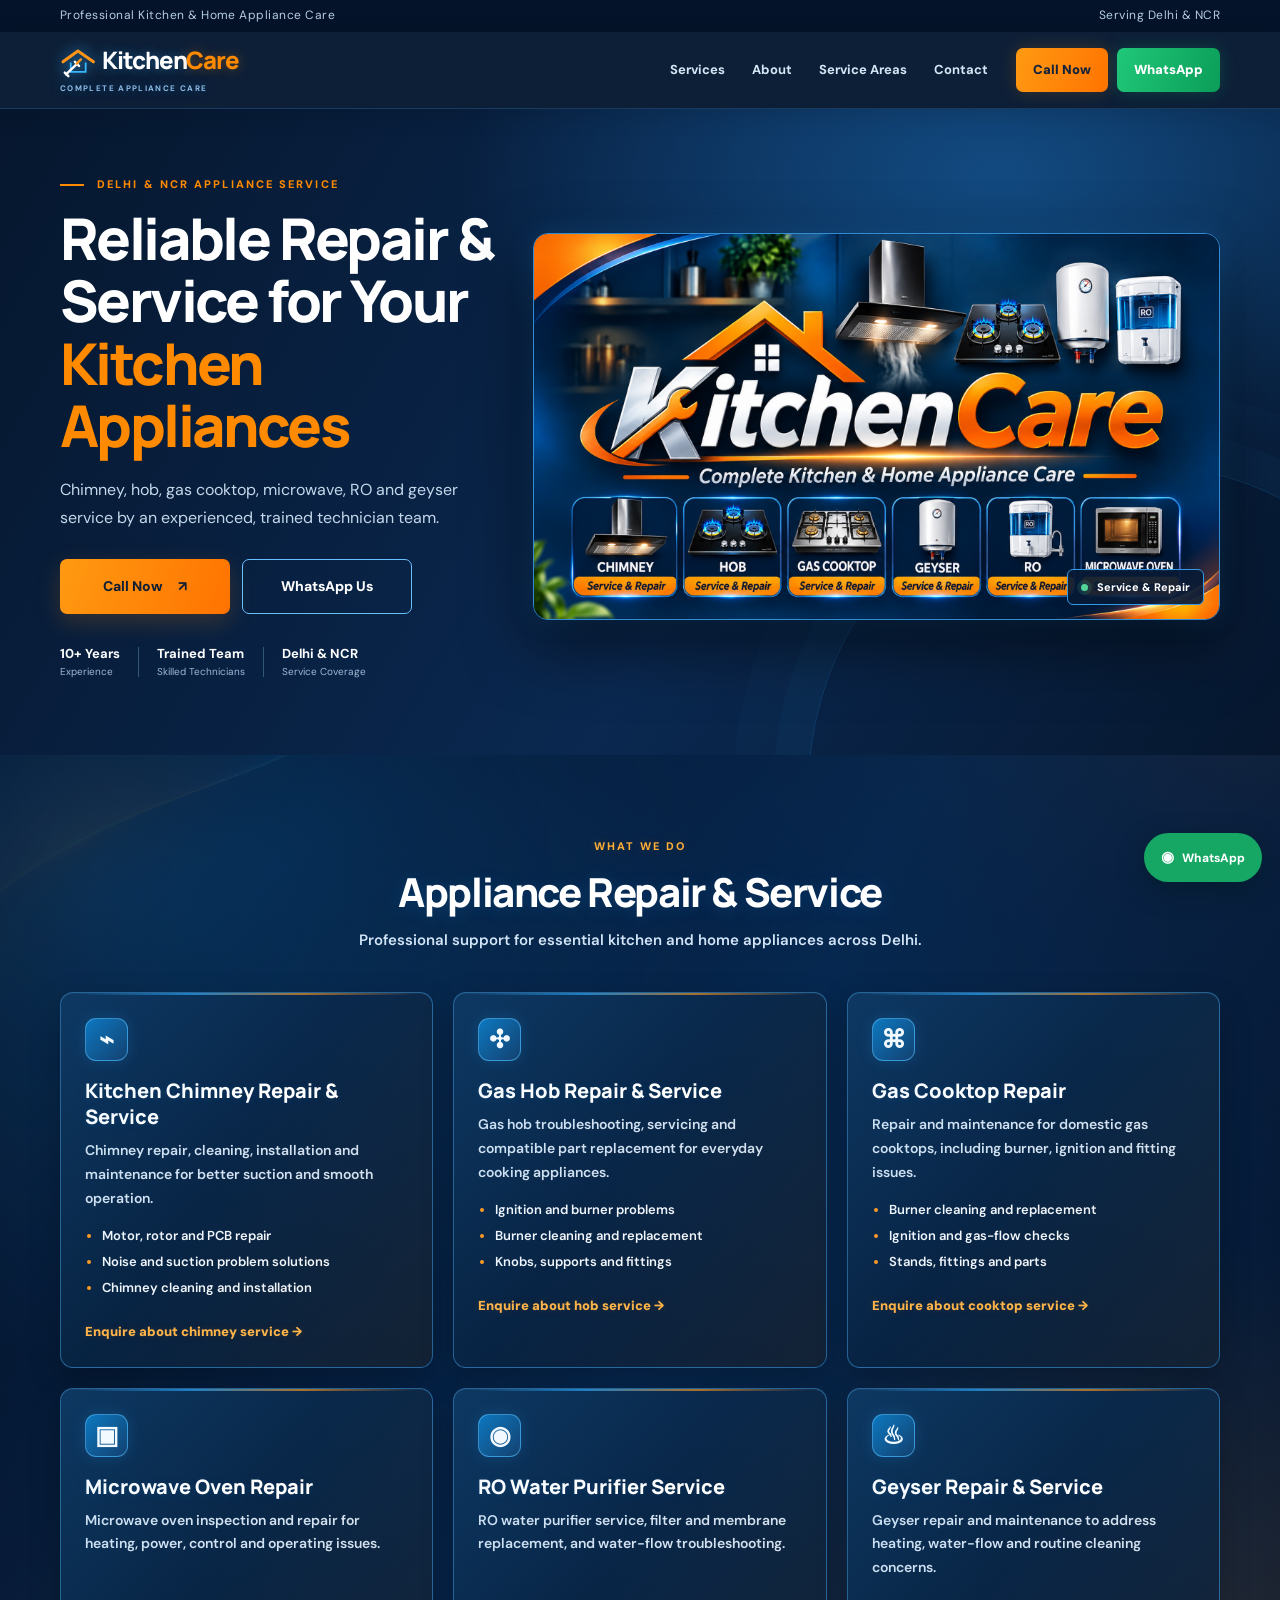
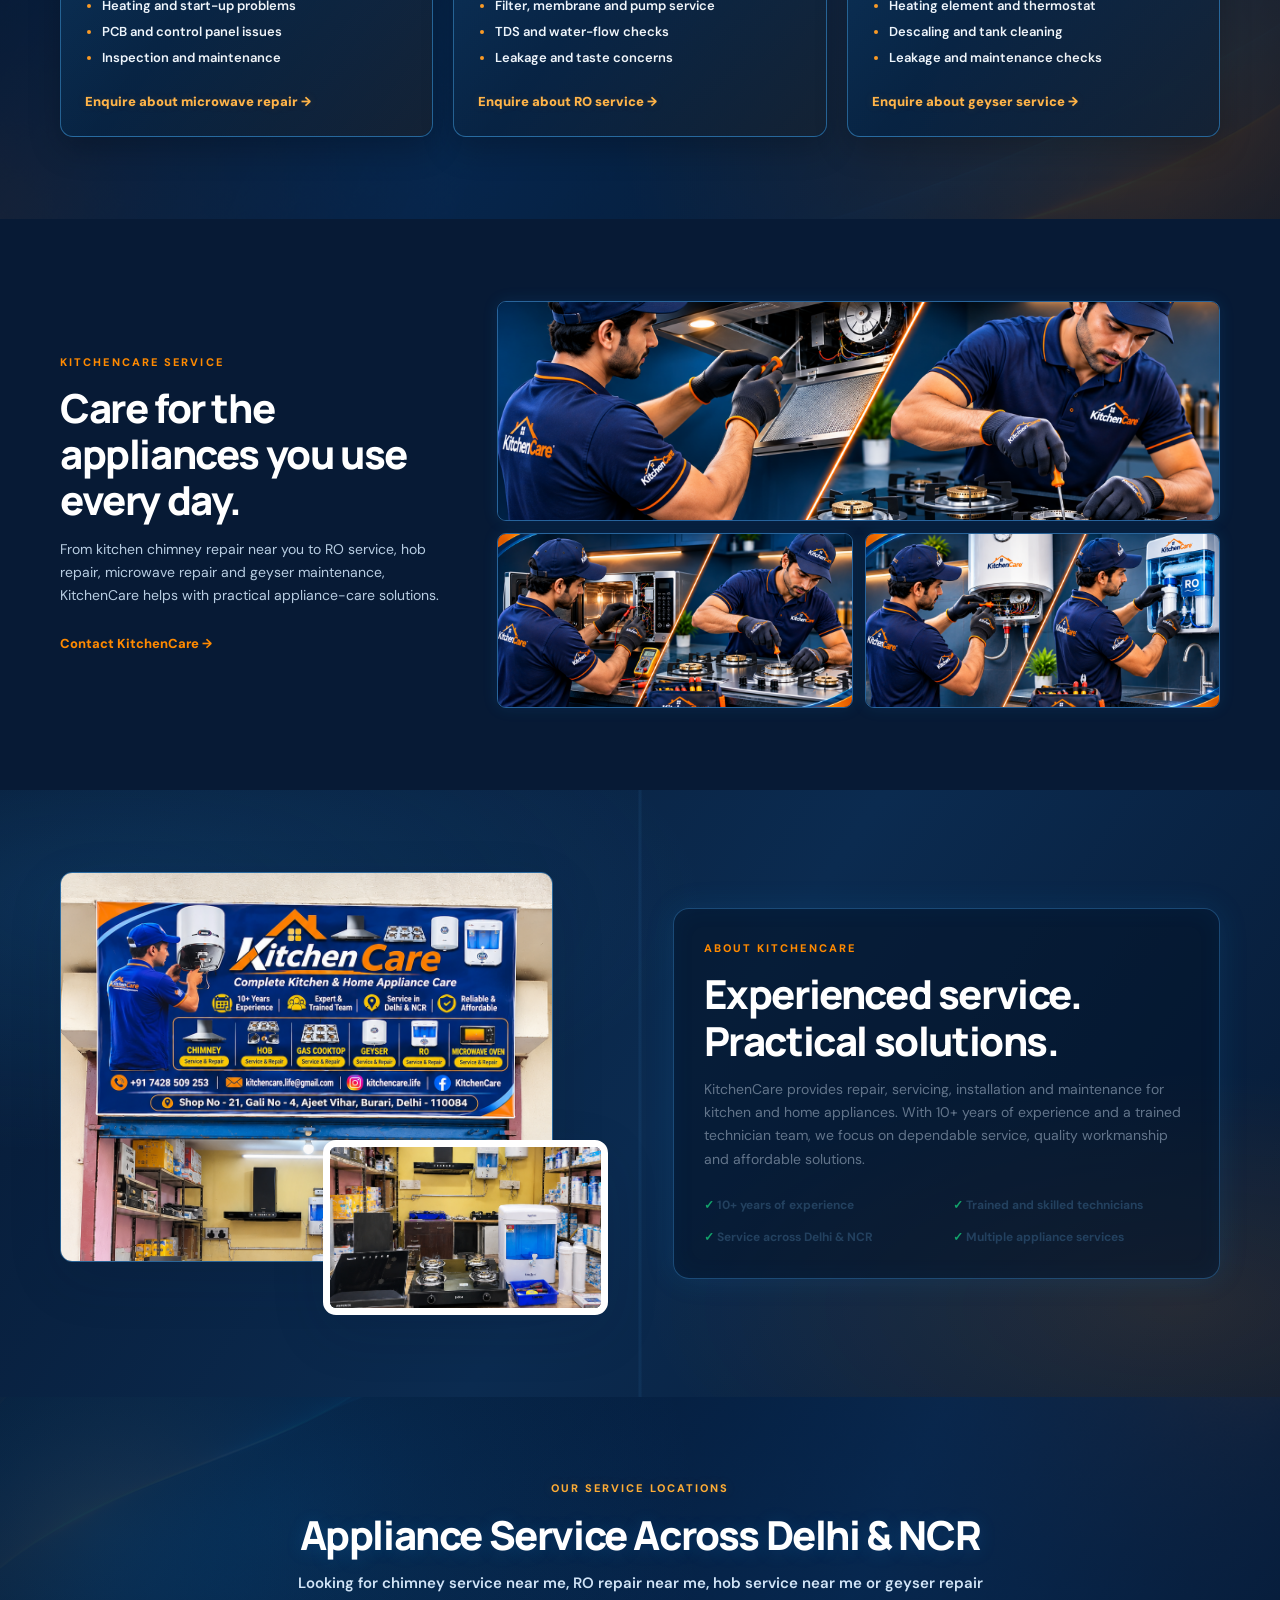
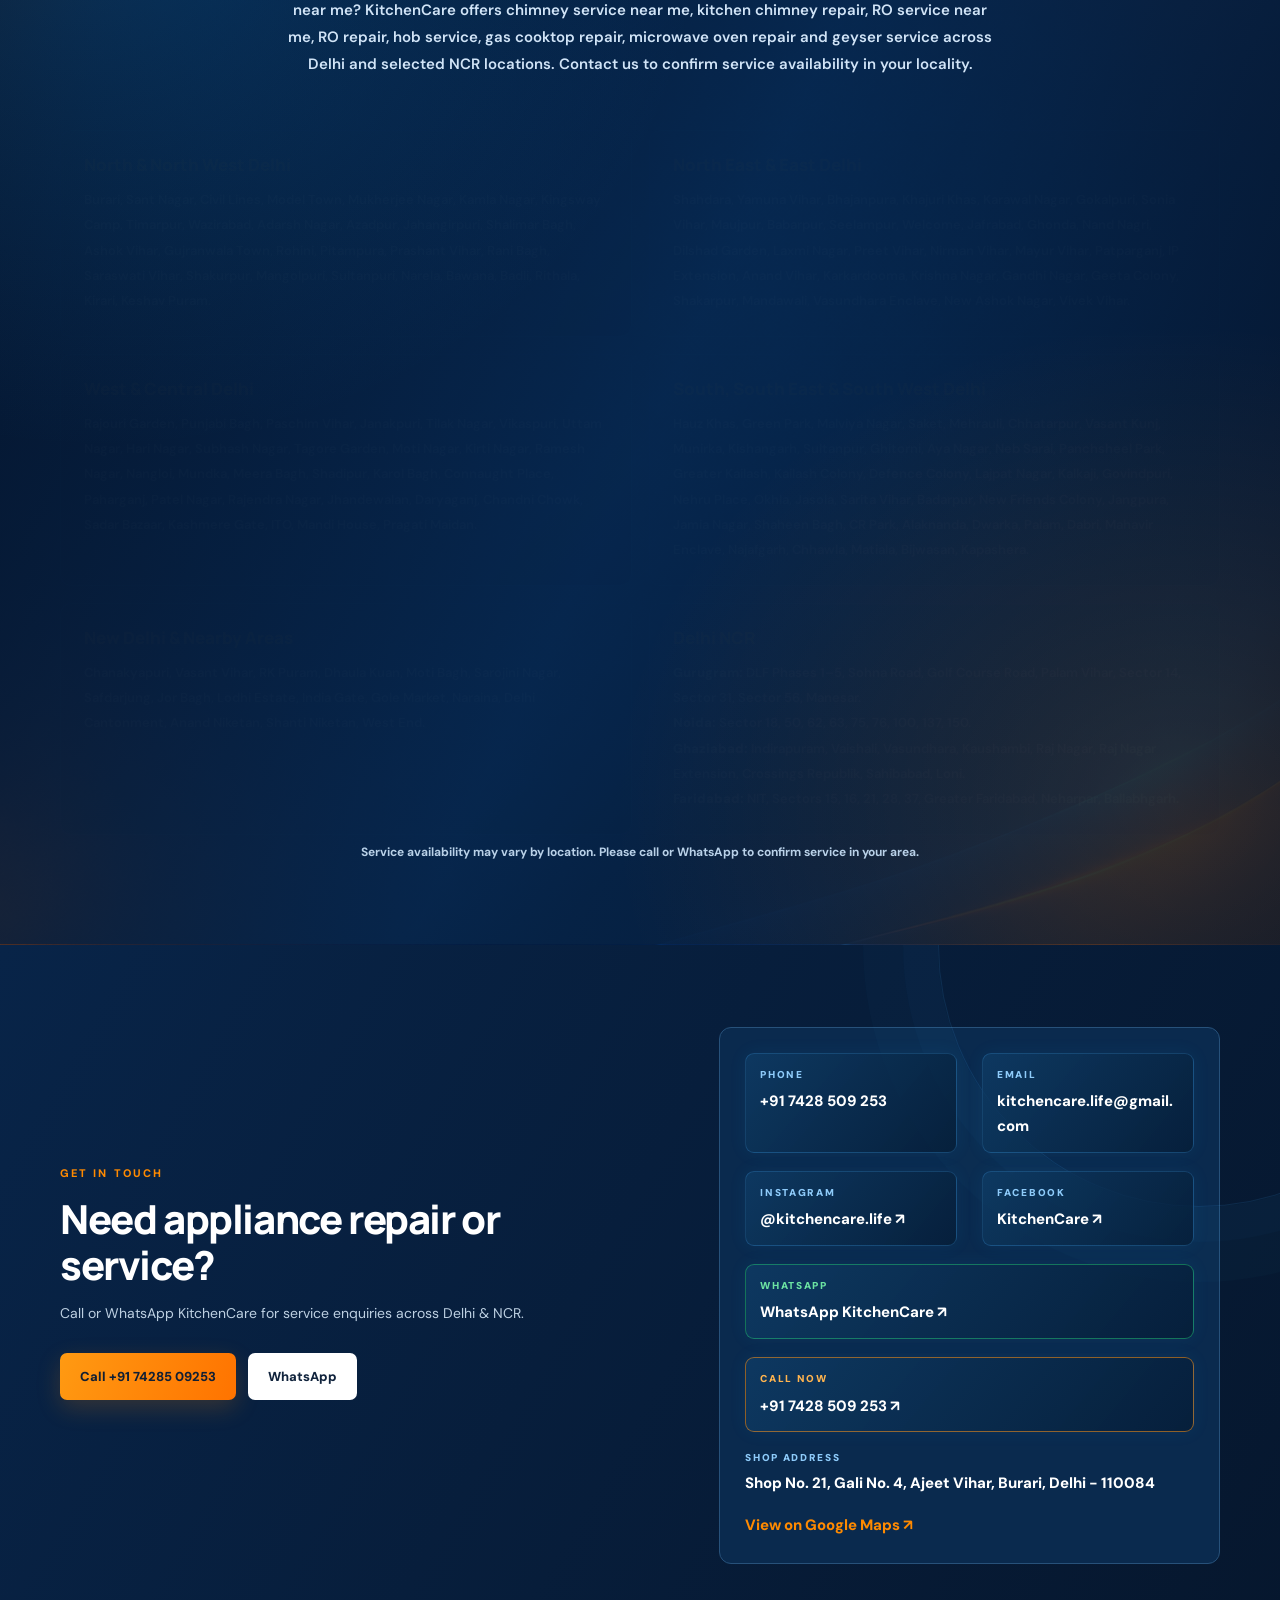
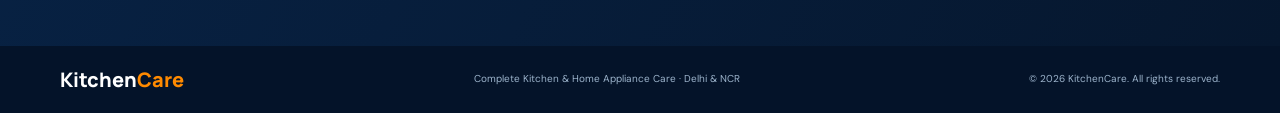
<file: index.html>
<!doctype html>
<html lang="en-IN">
<head>
  <meta charset="utf-8">
  <meta name="viewport" content="width=device-width, initial-scale=1">
  <title>KitchenCare | Chimney, Hob, RO & Appliance Repair in Delhi NCR</title>
  <meta name="description" content="Looking for chimney repair, hob service, RO repair or geyser service in Delhi NCR? KitchenCare offers professional chimney, microwave, gas cooktop and appliance repair. Call or WhatsApp today!" />
  <meta name="robots" content="index,follow,max-image-preview:large" />
  <meta name="theme-color" content="#071a35" />
  <link rel="canonical" href="https://kitchencare.life/" />
  <meta property="og:type" content="website" />
  <meta property="og:title" content="KitchenCare | Appliance Repair & Service in Delhi NCR" />
  <meta property="og:description" content="Chimney, hob, gas cooktop, microwave, RO and geyser service across Delhi & NCR." />
  <meta property="og:url" content="https://kitchencare.life/" />
  <meta property="og:image" content="https://kitchencare.life/assets/hero-kitchencare.png" />
<meta name="twitter:card" content="summary_large_image">
<meta name="twitter:title" content="KitchenCare | Appliance Repair in Delhi NCR">
<meta name="twitter:description" content="Chimney, Hob, RO, Geyser, Microwave and Gas Cooktop Repair in Delhi NCR.">
<meta name="twitter:image" content="https://kitchencare.life/assets/hero-kitchencare.png">
  <link rel="preload" as="image" href="assets/hero-kitchencare.png" fetchpriority="high">
  <link rel="stylesheet" href="styles.css">
  <script type="application/ld+json">
  {
    "@context":"https://schema.org",
    "@type":"LocalBusiness",
    "name":"KitchenCare",
    "url":"https://kitchencare.life/",
    "image":"https://kitchencare.life/assets/hero-kitchencare.png",
    "description":"KitchenCare provides kitchen chimney repair and service, hob and gas cooktop repair, microwave oven repair, RO water purifier service and geyser repair across Delhi and NCR.",
    "priceRange": "₹300 and above",
    "telephone":"+91-7428509253",
    "email":"kitchencare.life@gmail.com",
    "address":{
      "@type":"PostalAddress",
      "streetAddress":"Shop No. 21, Gali No. 4, Ajeet Vihar, Burari",
      "addressLocality":"Delhi",
      "addressRegion":"Delhi",
      "postalCode":"110084",
      "addressCountry":"IN"
    },
    "areaServed":["Delhi","Burari","North Delhi","North West Delhi","North East Delhi","Central Delhi","West Delhi","East Delhi","South Delhi","South West Delhi","South East Delhi","New Delhi","Gurugram","Noida","Ghaziabad","Faridabad"],
    "sameAs":[
      "https://www.instagram.com/kitchencare.life?evlk=MWlkMXZwMzRscHdmMA==",
      "https://www.facebook.com/share/1CvpM5TSEc/"
    ],
    "knowsAbout":["Kitchen chimney repair","Chimney cleaning and maintenance","Gas hob repair","Gas cooktop service","Microwave oven repair","RO water purifier service","Geyser repair"]
  }
  </script>
</head>
<body>
  <div class="topline"><div class="wrap topinner"><span>Professional Kitchen & Home Appliance Care</span><span>Serving Delhi &amp; NCR</span></div></div>
  <header class="header">
    <div class="wrap navrow">
      <a class="brand" href="#home" aria-label="KitchenCare home">
        <span class="brandname"><span class="brand-art"><svg viewBox="0 0 62 48" role="img" aria-label="House and wrench"><path d="M5 22 L30 4 L56 22" fill="none" stroke="#ff9418" stroke-width="5" stroke-linecap="round" stroke-linejoin="round"/><path d="M18 23 L18 39 L43 39 L43 23" fill="none" stroke="#38b8ff" stroke-width="3" stroke-linejoin="round"/><path d="M10 43 L29 25 M25 22 L32 29 M8 40 L14 46" fill="none" stroke="#fff" stroke-width="4" stroke-linecap="round"/><path d="M28 25 L35 18" stroke="#ff9418" stroke-width="4" stroke-linecap="round"/></svg></span>Kitchen<span>Care</span><small>COMPLETE APPLIANCE CARE</small></span>
      </a>
      <button class="menu-toggle" aria-label="Open navigation" aria-expanded="false">☰</button>
      <nav class="navlinks" aria-label="Main navigation">
        <a href="#services">Services</a><a href="#about">About</a><a href="#areas">Service Areas</a><a href="#contact">Contact</a>
      </nav>
      <div class="header-actions"><a class="nav-call" href="tel:+917428509253">Call Now</a><a class="nav-whatsapp" href="https://wa.me/917428509253?text=Hello%20KitchenCare%2C%20I%20need%20appliance%20service." target="_blank" rel="noopener">WhatsApp</a></div>
    </div>
  </header>

  <main>
    <section class="hero" id="home">
      <div class="wrap hero-grid">
        <div class="hero-copy">
          <p class="eyebrow"><span></span> DELHI &amp; NCR APPLIANCE SERVICE</p>
          <h1>Reliable Repair &amp; Service for Your <em>Kitchen Appliances</em></h1>
          <p class="hero-lead">Chimney, hob, gas cooktop, microwave, RO and geyser service by an experienced, trained technician team.</p>
          <div class="hero-actions"><a class="btn btn-orange" href="tel:+917428509253">Call Now <span>↗</span></a><a class="btn btn-outline" href="https://wa.me/917428509253?text=Hello%20KitchenCare%2C%20please%20help%20me%20book%20a%20service." target="_blank" rel="noopener">WhatsApp Us</a></div>
          <div class="trust-row"><div><b>10+ Years</b><small>Experience</small></div><i></i><div><b>Trained Team</b><small>Skilled Technicians</small></div><i></i><div><b>Delhi &amp; NCR</b><small>Service Coverage</small></div></div>
        </div>
        <div class="hero-visual"><img src="assets/hero-kitchencare.png" alt="KitchenCare chimney, hob, gas cooktop, geyser, RO and microwave appliance service" width="1920" height="1080"><div class="visual-tag"><span class="pulse"></span> Service &amp; Repair</div></div>
      </div>
    </section>

    <section class="service-section section" id="services">
      <div class="wrap">
        <div class="section-head"><p class="eyebrow">WHAT WE DO</p><h2>Appliance Repair &amp; Service</h2><p>Professional support for essential kitchen and home appliances across Delhi.</p></div>
        <div class="service-grid">
          <article class="service-card"><div class="service-icon">⌁</div><h3>Kitchen Chimney Repair &amp; Service</h3><p>Chimney repair, cleaning, installation and maintenance for better suction and smooth operation.</p><ul><li>Motor, rotor and PCB repair</li><li>Noise and suction problem solutions</li><li>Chimney cleaning and installation</li></ul><a href="https://wa.me/917428509253?text=I%20need%20kitchen%20chimney%20repair%20or%20service." target="_blank" rel="noopener">Enquire about chimney service →</a></article>
          <article class="service-card"><div class="service-icon">✣</div><h3>Gas Hob Repair &amp; Service</h3><p>Gas hob troubleshooting, servicing and compatible part replacement for everyday cooking appliances.</p><ul><li>Ignition and burner problems</li><li>Burner cleaning and replacement</li><li>Knobs, supports and fittings</li></ul><a href="https://wa.me/917428509253?text=I%20need%20gas%20hob%20repair%20or%20service." target="_blank" rel="noopener">Enquire about hob service →</a></article>
          <article class="service-card"><div class="service-icon">⌘</div><h3>Gas Cooktop Repair</h3><p>Repair and maintenance for domestic gas cooktops, including burner, ignition and fitting issues.</p><ul><li>Burner cleaning and replacement</li><li>Ignition and gas-flow checks</li><li>Stands, fittings and parts</li></ul><a href="https://wa.me/917428509253?text=I%20need%20gas%20cooktop%20repair." target="_blank" rel="noopener">Enquire about cooktop service →</a></article>
          <article class="service-card"><div class="service-icon">▣</div><h3>Microwave Oven Repair</h3><p>Microwave oven inspection and repair for heating, power, control and operating issues.</p><ul><li>Heating and start-up problems</li><li>PCB and control panel issues</li><li>Inspection and maintenance</li></ul><a href="https://wa.me/917428509253?text=I%20need%20microwave%20oven%20repair." target="_blank" rel="noopener">Enquire about microwave repair →</a></article>
          <article class="service-card"><div class="service-icon">◉</div><h3>RO Water Purifier Service</h3><p>RO water purifier service, filter and membrane replacement, and water-flow troubleshooting.</p><ul><li>Filter, membrane and pump service</li><li>TDS and water-flow checks</li><li>Leakage and taste concerns</li></ul><a href="https://wa.me/917428509253?text=I%20need%20RO%20water%20purifier%20service." target="_blank" rel="noopener">Enquire about RO service →</a></article>
          <article class="service-card"><div class="service-icon">♨</div><h3>Geyser Repair &amp; Service</h3><p>Geyser repair and maintenance to address heating, water-flow and routine cleaning concerns.</p><ul><li>Heating element and thermostat</li><li>Descaling and tank cleaning</li><li>Leakage and maintenance checks</li></ul><a href="https://wa.me/917428509253?text=I%20need%20geyser%20repair%20or%20service." target="_blank" rel="noopener">Enquire about geyser service →</a></article>
        </div>
      </div>
    </section>

    <section class="showcase section" aria-label="KitchenCare service work">
      <div class="wrap showcase-grid">
        <div class="showcase-copy"><p class="eyebrow">KITCHENCARE SERVICE</p><h2>Care for the appliances you use every day.</h2><p>From kitchen chimney repair near you to RO service, hob repair, microwave repair and geyser maintenance, KitchenCare helps with practical appliance-care solutions.</p><a class="text-link" href="#contact">Contact KitchenCare →</a></div>
        <div class="showcase-images"><img src="assets/chimney-hob.png" alt="KitchenCare technician servicing kitchen chimney and gas hob" loading="lazy"><img src="assets/microwave-cooktop.png" alt="Microwave oven and gas cooktop repair service" loading="lazy"><img src="assets/geyser-ro.png" alt="Geyser and RO water purifier service" loading="lazy"></div>
      </div>
    </section>

    <section class="about section" id="about"><div class="wrap about-grid"><div class="about-photo"><img src="assets/storefront.png" alt="KitchenCare local appliance service shop in Burari, Delhi" loading="lazy"><img class="inset-photo" src="assets/shop-interior.png" alt="KitchenCare appliance parts, chimney, hob and RO display inside the shop" loading="lazy"></div><div class="about-copy"><p class="eyebrow">ABOUT KITCHENCARE</p><h2>Experienced service. Practical solutions.</h2><p>KitchenCare provides repair, servicing, installation and maintenance for kitchen and home appliances. With 10+ years of experience and a trained technician team, we focus on dependable service, quality workmanship and affordable solutions.</p><div class="about-points"><span>✓ 10+ years of experience</span><span>✓ Trained and skilled technicians</span><span>✓ Service across Delhi &amp; NCR</span><span>✓ Multiple appliance services</span></div></div></div></section>

    <section class="areas section" id="areas"><div class="wrap"><div class="section-head"><p class="eyebrow">OUR SERVICE LOCATIONS</p><h2>Appliance Service Across Delhi &amp; NCR</h2><p>Looking for chimney service near me, RO repair near me, hob service near me or geyser repair near me? KitchenCare offers chimney service near me, kitchen chimney repair, RO service near me, RO repair, hob service, gas cooktop repair, microwave oven repair and geyser service across Delhi and selected NCR locations. Contact us to confirm service availability in your locality.</p></div>
      <div class="area-columns">
        <div class="area-group"><h3>North &amp; North West Delhi</h3><p>Burari, Sant Nagar, Civil Lines, Model Town, Mukherjee Nagar, Kamla Nagar, Kingsway Camp, Timarpur, Wazirabad, Adarsh Nagar, Azadpur, Jahangirpuri, Shalimar Bagh, Ashok Vihar, Gujranwala Town, Rohini, Pitampura, Prashant Vihar, Rani Bagh, Saraswati Vihar, Shakurpur, Mangolpuri, Sultanpuri, Narela, Bawana, Badli, Rithala, Kirari, Keshav Puram.</p></div>
        <div class="area-group"><h3>North East &amp; East Delhi</h3><p>Shahdara, Yamuna Vihar, Bhajanpura, Khajuri Khas, Karawal Nagar, Gokalpuri, Sonia Vihar, Maujpur, Babarpur, Seelampur, Welcome, Jafrabad, Ghonda, Nand Nagri, Dilshad Garden, Laxmi Nagar, Preet Vihar, Nirman Vihar, Mayur Vihar, Patparganj, IP Extension, Anand Vihar, Karkardooma, Krishna Nagar, Gandhi Nagar, Geeta Colony, Shakarpur, Mandawali, Vasundhara Enclave, New Ashok Nagar, Vivek Vihar.</p></div>
        <div class="area-group"><h3>West &amp; Central Delhi</h3><p>Rajouri Garden, Punjabi Bagh, Paschim Vihar, Janakpuri, Tilak Nagar, Vikaspuri, Uttam Nagar, Hari Nagar, Subhash Nagar, Tagore Garden, Moti Nagar, Kirti Nagar, Ramesh Nagar, Nangloi, Mundka, Meera Bagh, Shadipur, Karol Bagh, Connaught Place, Paharganj, Patel Nagar, Rajendra Nagar, Jhandewalan, Daryaganj, Chandni Chowk, Sadar Bazaar, Kashmere Gate, ITO, Mandi House, Pragati Maidan.</p></div>
        <div class="area-group"><h3>South, South East &amp; South West Delhi</h3><p>Hauz Khas, Green Park, Malviya Nagar, Saket, Mehrauli, Chhatarpur, Vasant Kunj, Munirka, Kishangarh, Sultanpur, Ghitorni, Aya Nagar, Neb Sarai, Panchsheel Park, Greater Kailash, Kailash Colony, Defence Colony, Lajpat Nagar, Kalkaji, Govindpuri, Nehru Place, Okhla, Jasola, Sarita Vihar, Badarpur, New Friends Colony, Jangpura, Jamia Nagar, Shaheen Bagh, CR Park, Alaknanda, Dwarka, Palam, Dabri, Mahavir Enclave, Najafgarh, Chhawla, Matiala, Bijwasan, Kapashera.</p></div>
        <div class="area-group"><h3>New Delhi &amp; Nearby Areas</h3><p>Chanakyapuri, Vasant Vihar, RK Puram, Dhaula Kuan, Moti Bagh, Sarojini Nagar, Safdarjung, Jor Bagh, Lodhi Estate, India Gate, Gole Market, Naraina, Delhi Cantonment, Anand Niketan, Shanti Niketan, West End.</p></div>
        <div class="area-group"><h3>Delhi NCR</h3><p><strong>Gurugram:</strong> DLF Phases 1–5, Sohna Road, Golf Course Road, Palam Vihar, Sector 14, Sector 31, Sector 56, Manesar.<br><strong>Noida:</strong> Sector 18, 50, 62, 63, 75, 76, 100, 137, 150.<br><strong>Ghaziabad:</strong> Indirapuram, Vaishali, Vasundhara, Kaushambi, Raj Nagar, Raj Nagar Extension, Crossings Republik, Sahibabad, Loni.<br><strong>Faridabad:</strong> NIT, Sectors 15, 16, 21, 28, 37, Greater Faridabad, Neharpar, Ballabhgarh.</p></div>
      </div>
      <p class="area-note">Service availability may vary by location. Please call or WhatsApp to confirm service in your area.</p>
    </div></section>

    <section class="contact section" id="contact"><div class="wrap contact-grid"><div><p class="eyebrow">GET IN TOUCH</p><h2>Need appliance repair or service?</h2><p>Call or WhatsApp KitchenCare for service enquiries across Delhi &amp; NCR.</p><div class="contact-actions"><a class="btn btn-orange" href="tel:+917428509253">Call +91 74285 09253</a><a class="btn btn-light" href="https://wa.me/917428509253?text=Hello%20KitchenCare%2C%20I%20would%20like%20to%20enquire%20about%20a%20service." target="_blank" rel="noopener">WhatsApp</a></div></div><div class="contact-details"><a href="tel:+917428509253"><span>PHONE</span>+91 7428 509 253</a><a href="mailto:kitchencare.life@gmail.com"><span>EMAIL</span>kitchencare.life@gmail.com</a><a href="https://www.instagram.com/kitchencare.life?evlk=MWlkMXZwMzRscHdmMA==" target="_blank" rel="noopener"><span>INSTAGRAM</span>@kitchencare.life ↗</a><a href="https://www.facebook.com/share/1CvpM5TSEc/" target="_blank" rel="noopener"><span>FACEBOOK</span>KitchenCare ↗</a><a class="contact-whatsapp" href="https://wa.me/917428509253?text=Hello%20KitchenCare%2C%20I%20need%20appliance%20service." target="_blank" rel="noopener"><span>WHATSAPP</span>WhatsApp KitchenCare ↗</a><a class="contact-call" href="tel:+917428509253"><span>CALL NOW</span>+91 7428 509 253 ↗</a><div class="address"><span>SHOP ADDRESS</span>Shop No. 21, Gali No. 4, Ajeet Vihar, Burari, Delhi - 110084</div><a class="map-link" href="https://www.google.com/maps/search/?api=1&query=Shop+No+21+Gali+No+4+Ajeet+Vihar+Burari+Delhi+110084" target="_blank" rel="noopener">View on Google Maps ↗</a></div></div></section>
  </main>
  <footer class="footer"><div class="wrap footer-row"><a class="footer-brand" href="#home">Kitchen<span>Care</span></a><p>Complete Kitchen &amp; Home Appliance Care · Delhi &amp; NCR</p><p>© <span id="year">2026</span> KitchenCare. All rights reserved.</p></div></footer>
  <a class="float-wa" href="https://wa.me/917428509253?text=Hello%20KitchenCare%2C%20I%20need%20appliance%20service." target="_blank" rel="noopener" aria-label="Chat with KitchenCare on WhatsApp"><span>◉</span> WhatsApp</a>
  <script src="script.js" defer></script>
</body>
</html>
</file>
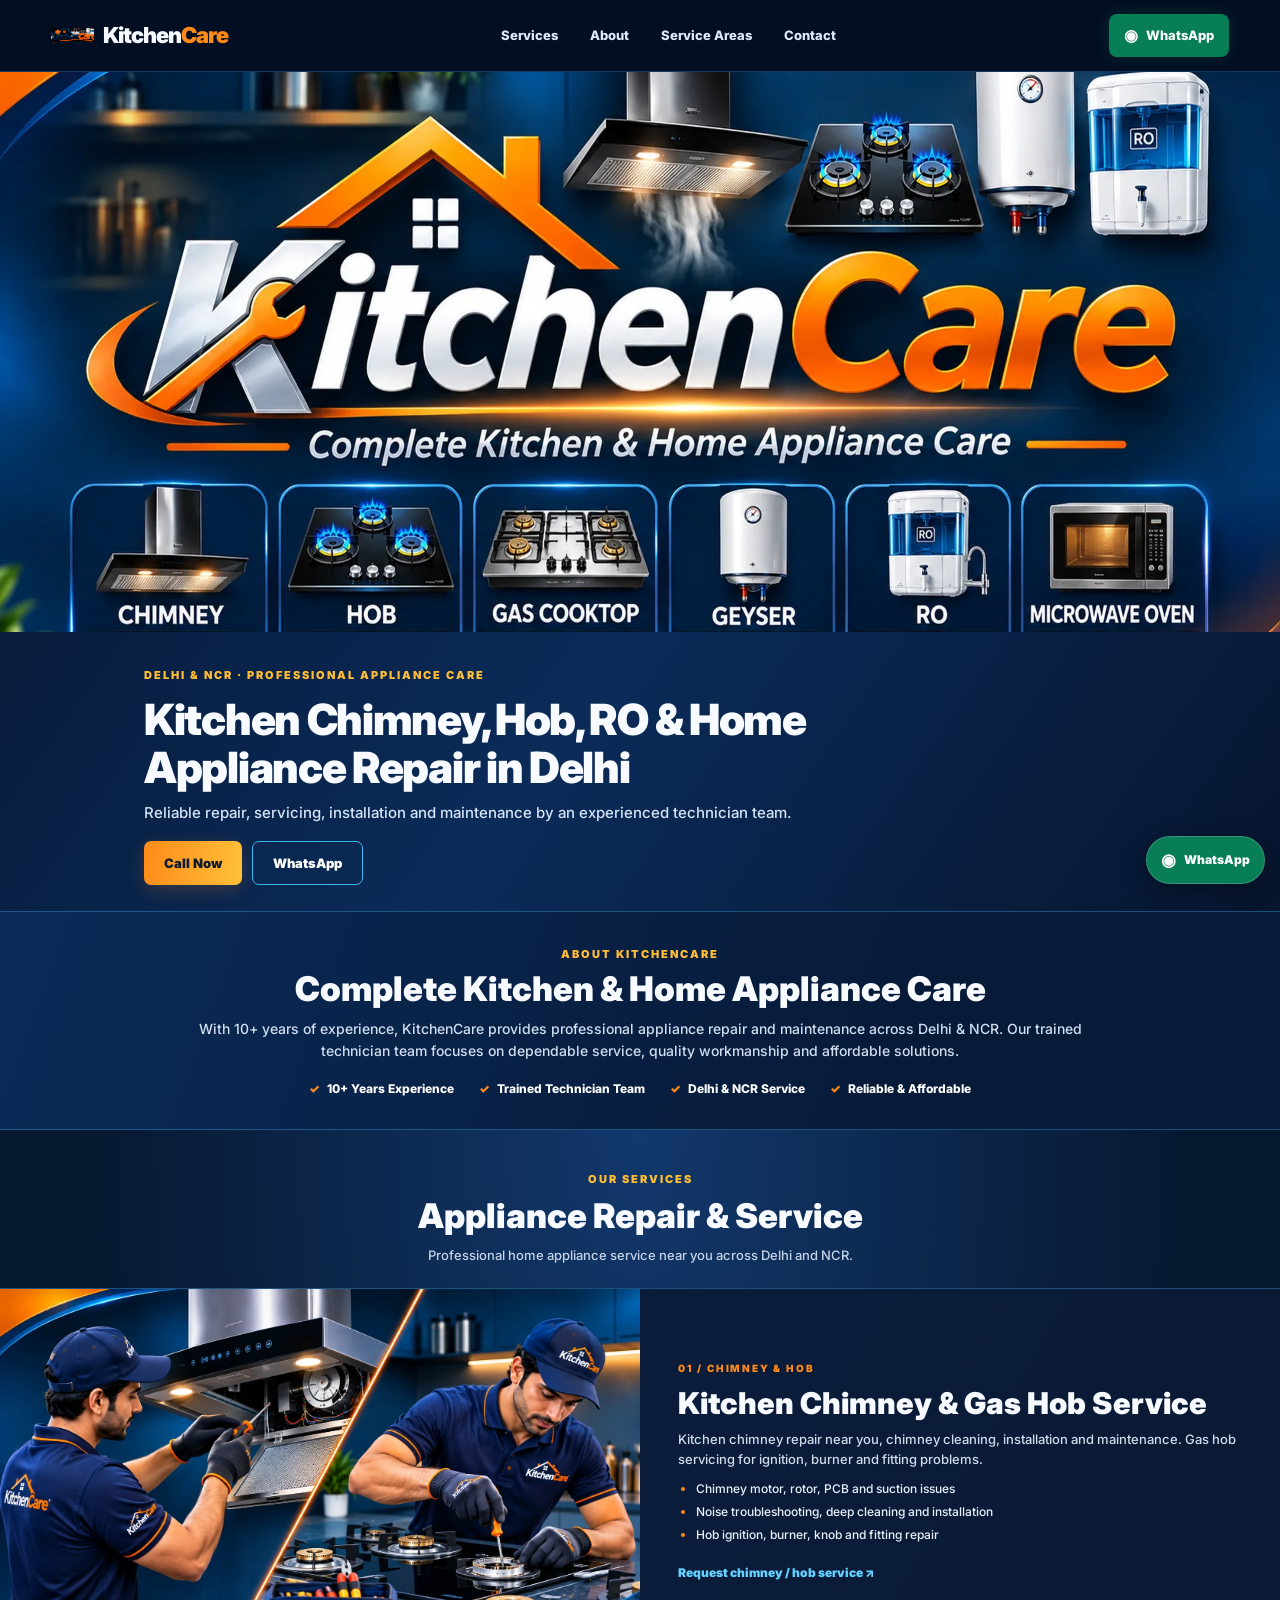
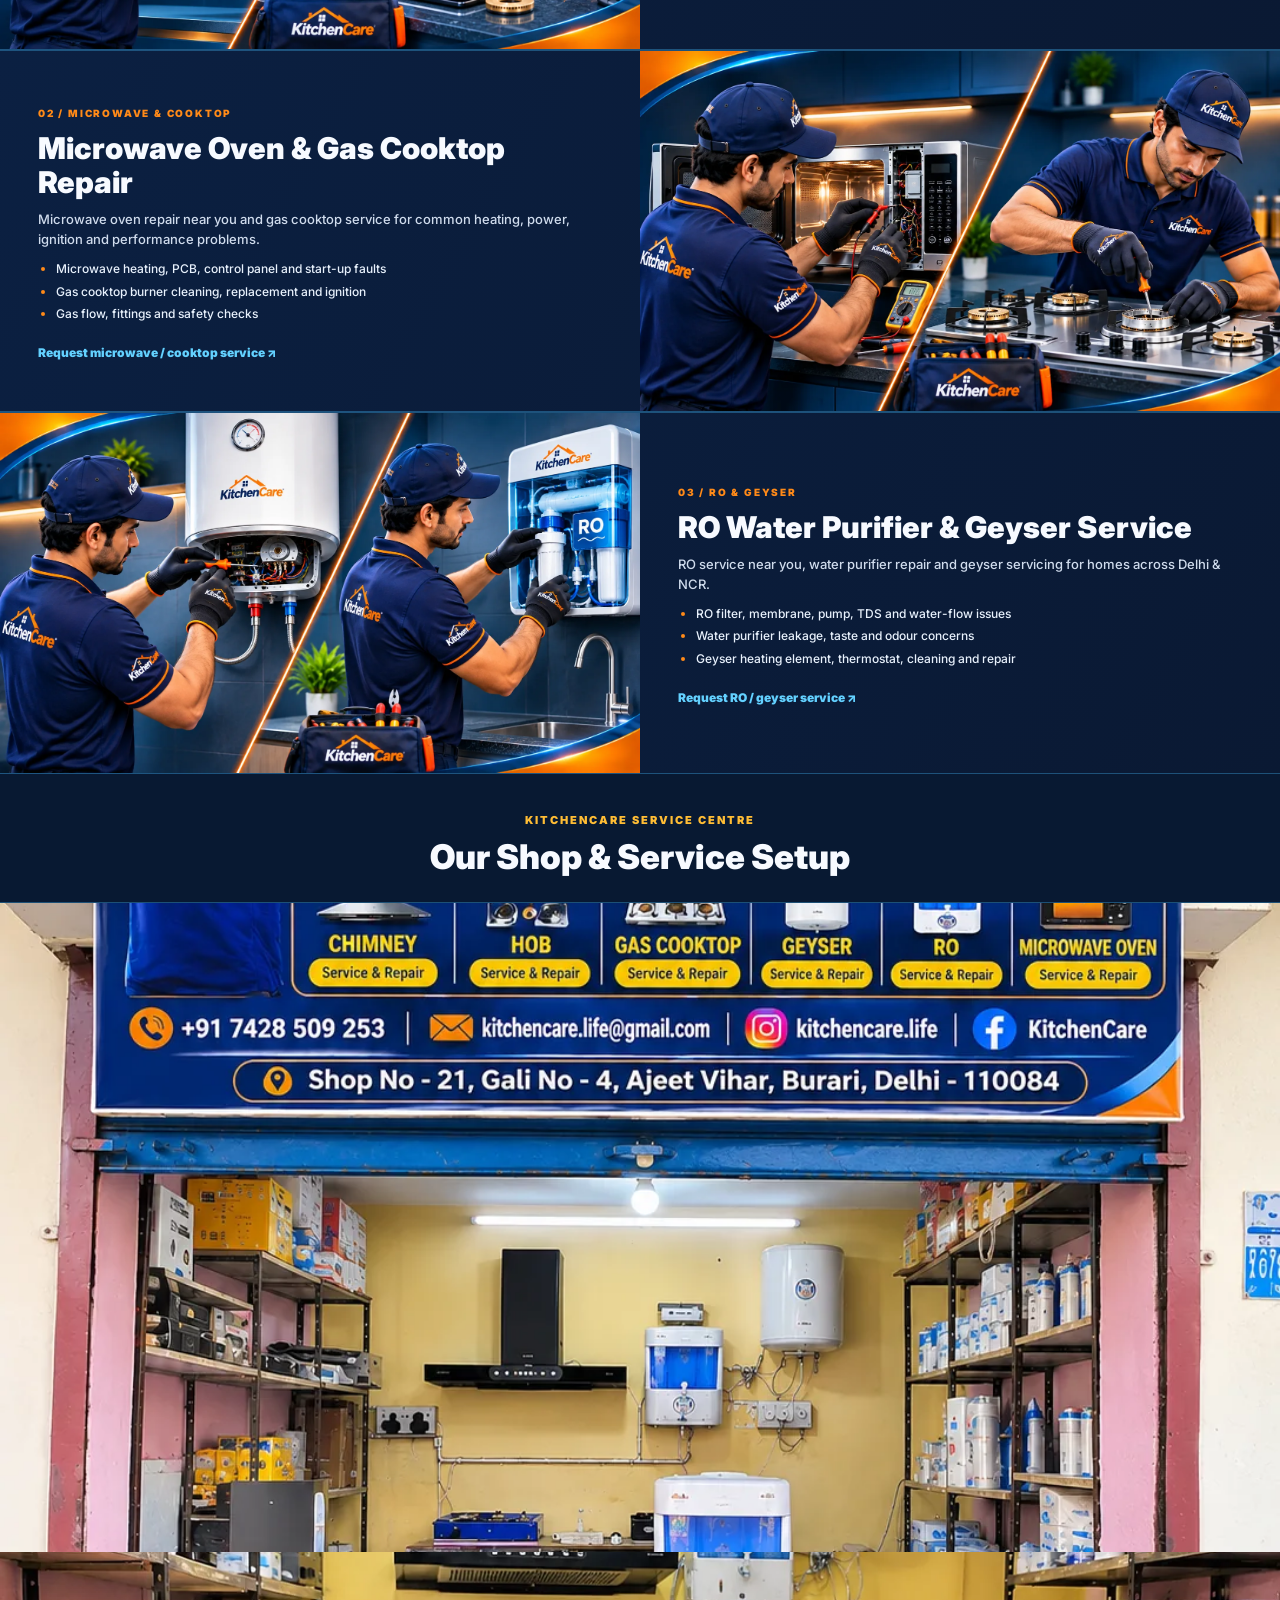
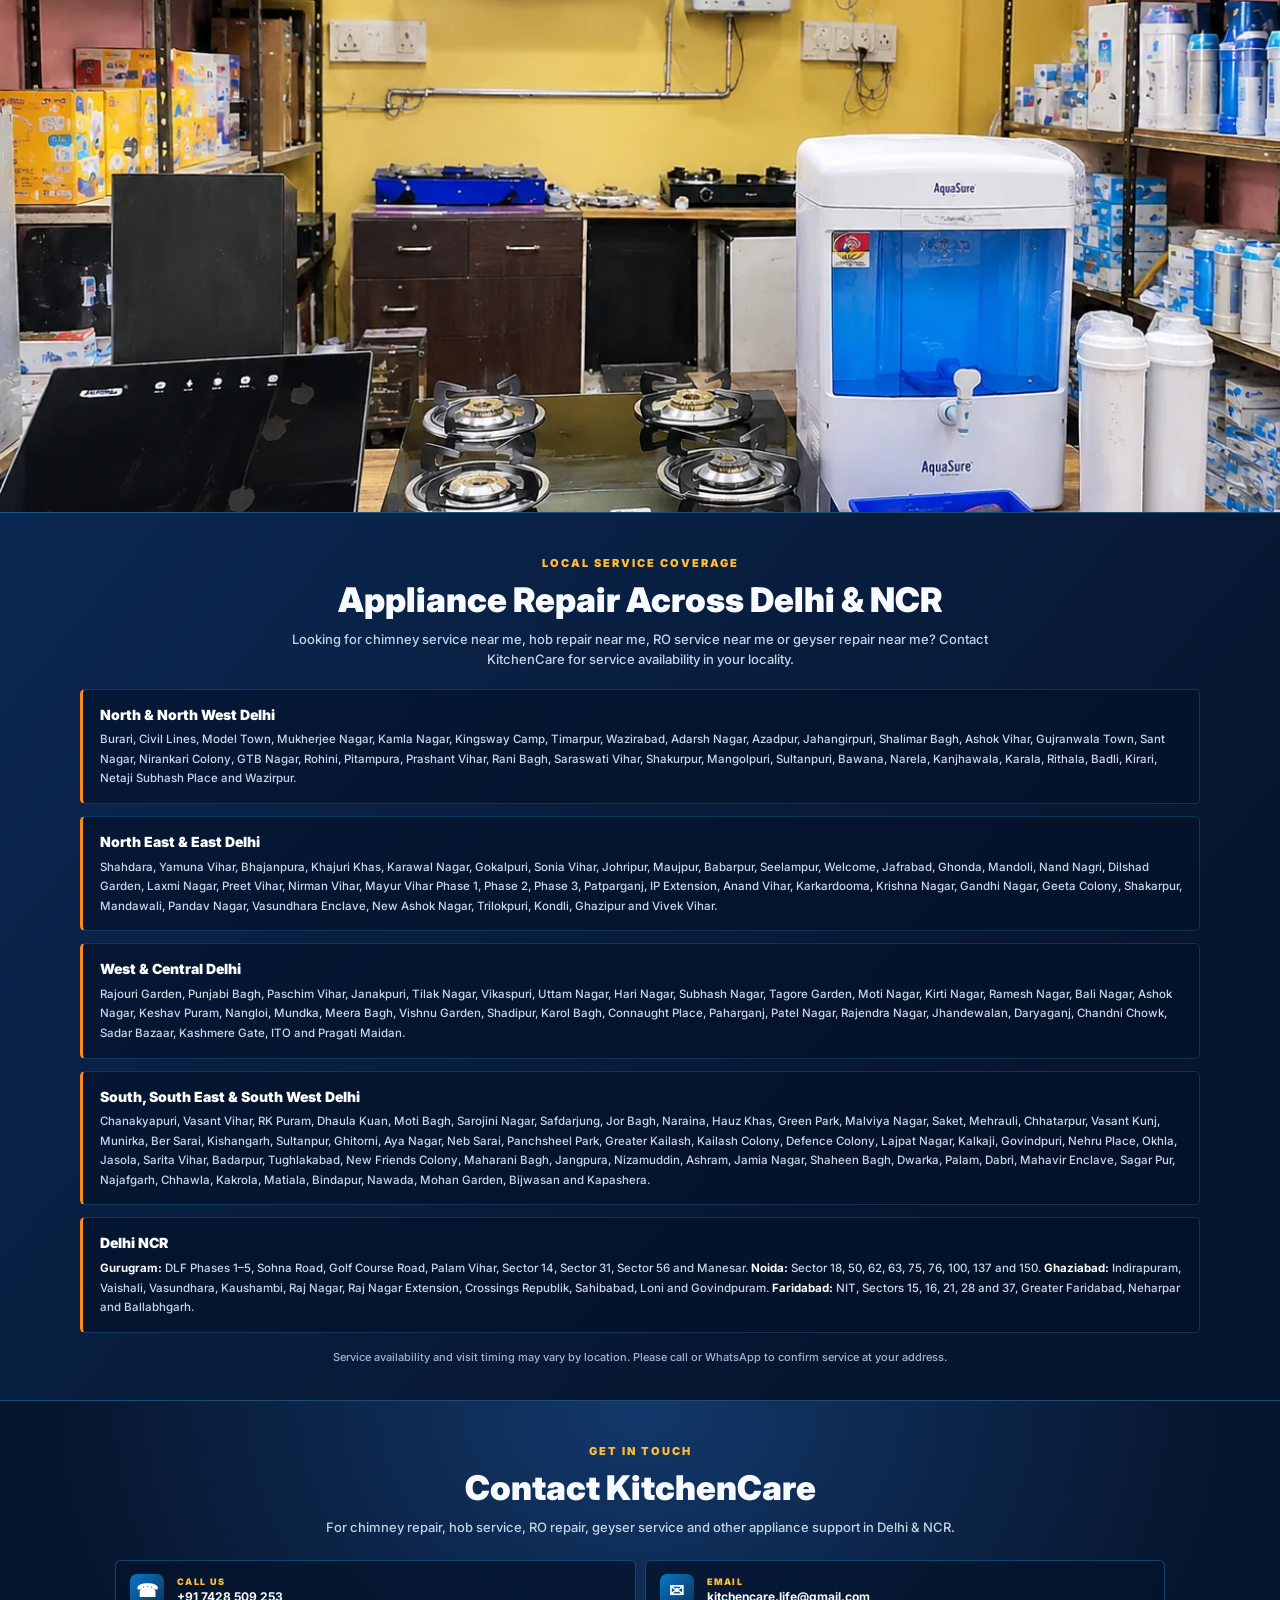
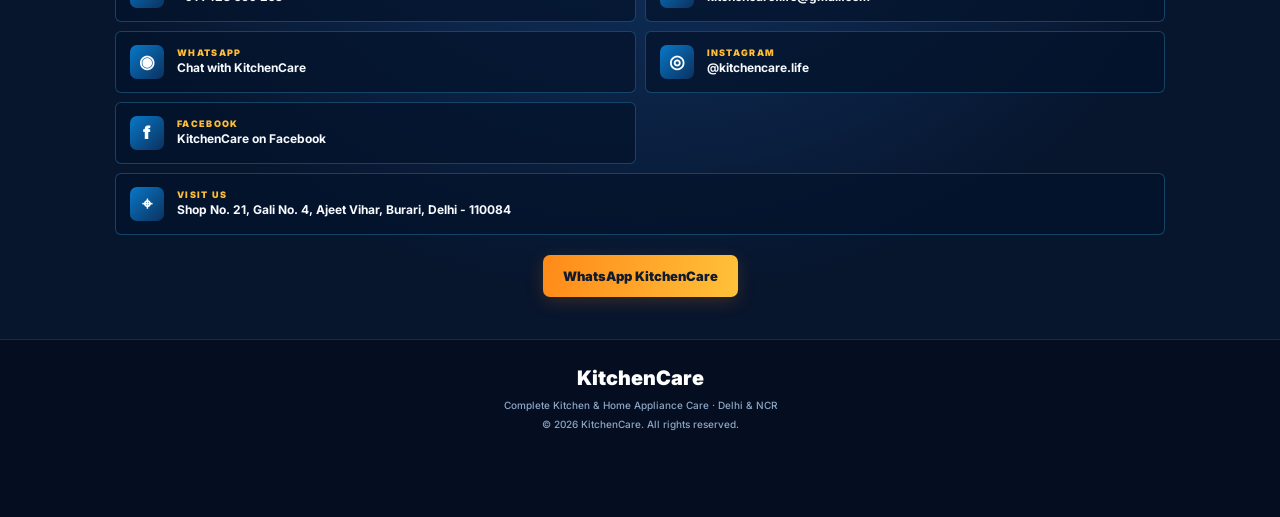
<file: KitchenCare-Website-FullHD/index.html>
<!doctype html>
<html lang="en-IN">
<head>
  <meta charset="utf-8">
  <meta name="viewport" content="width=device-width, initial-scale=1">
  <title>KitchenCare | Chimney, Hob, RO & Appliance Repair in Delhi NCR</title>
  <meta name="description" content="KitchenCare provides chimney repair near you, kitchen chimney service, gas hob and cooktop repair, microwave repair, RO water purifier service and geyser repair across Delhi and NCR. Call or WhatsApp for service." />
  <meta name="keywords" content="chimney service near me, chimney repair near me, kitchen chimney repair Delhi, hob service near me, gas hob repair Delhi, gas cooktop repair, RO service near me, RO repair near me, water purifier service Delhi, geyser repair near me, microwave oven repair Delhi, appliance repair Delhi NCR" />
  <meta name="theme-color" content="#07152f">
  <meta property="og:type" content="website">
  <meta property="og:title" content="KitchenCare | Complete Kitchen & Home Appliance Care">
  <meta property="og:description" content="Professional chimney, hob, cooktop, microwave, RO and geyser service across Delhi & NCR.">
  <meta property="og:url" content="https://kitchencare.life/">
  <meta property="og:image" content="https://kitchencare.life/assets/hero.webp">
  <link rel="canonical" href="https://kitchencare.life/">
  <link rel="icon" href="assets/logo.webp" type="image/webp">
  <link rel="preconnect" href="https://fonts.googleapis.com">
  <link rel="preconnect" href="https://fonts.gstatic.com" crossorigin>
  <link href="https://fonts.googleapis.com/css2?family=Inter:wght@400;500;600;700;800;900&display=swap" rel="stylesheet">
  <link rel="stylesheet" href="styles.css">
  <script type="application/ld+json">
  {
    "@context":"https://schema.org",
    "@type":"HomeAndConstructionBusiness",
    "name":"KitchenCare",
    "url":"https://kitchencare.life/",
    "image":"https://kitchencare.life/assets/hero.webp",
    "telephone":"+91-7428509253",
    "email":"kitchencare.life@gmail.com",
    "description":"KitchenCare provides kitchen chimney, gas hob, gas cooktop, microwave oven, RO water purifier and geyser repair, servicing and maintenance across Delhi and NCR.",
    "address":{
      "@type":"PostalAddress",
      "streetAddress":"Shop No. 21, Gali No. 4, Ajeet Vihar, Burari",
      "addressLocality":"Delhi",
      "addressRegion":"Delhi",
      "postalCode":"110084",
      "addressCountry":"IN"
    },
    "areaServed":["Delhi","North Delhi","North West Delhi","North East Delhi","West Delhi","Central Delhi","New Delhi","South Delhi","South East Delhi","South West Delhi","Gurugram","Noida","Ghaziabad","Faridabad"],
    "sameAs":[
      "https://www.instagram.com/kitchencare.life?evlk=MWlkMXZwMzRscHdmMA==",
      "https://www.facebook.com/share/1CvpM5TSEc/"
    ]
  }
  </script>
</head>
<body>
  <header class="site-header">
    <a class="brand" href="#home" aria-label="KitchenCare home"><img src="assets/logo.webp" alt="KitchenCare logo"><span>Kitchen<span>Care</span></span></a>
    <nav class="desktop-nav" aria-label="Main navigation">
      <a href="#services">Services</a><a href="#about">About</a><a href="#areas">Service Areas</a><a href="#contact">Contact</a>
    </nav>
    <a class="header-whatsapp" href="https://wa.me/917428509253" target="_blank" rel="noopener" aria-label="WhatsApp KitchenCare"><span class="wa-icon">◉</span> WhatsApp</a>
  </header>

  <main id="home">
    <section class="hero-section" aria-label="KitchenCare appliance repair services">
      <img class="hero-banner" src="assets/hero.webp" alt="KitchenCare complete kitchen and home appliance care services">
      <div class="hero-copy">
        <p class="eyebrow">DELHI &amp; NCR · PROFESSIONAL APPLIANCE CARE</p>
        <h1>Kitchen Chimney, Hob, RO &amp; Home Appliance Repair in Delhi</h1>
        <p>Reliable repair, servicing, installation and maintenance by an experienced technician team.</p>
        <div class="hero-actions"><a class="btn btn-orange" href="tel:+917428509253">Call Now</a><a class="btn btn-outline" href="https://wa.me/917428509253" target="_blank" rel="noopener">WhatsApp</a></div>
      </div>
    </section>

    <section class="intro-strip" id="about">
      <div class="section-kicker">ABOUT KITCHENCARE</div>
      <h2>Complete Kitchen &amp; Home Appliance Care</h2>
      <p>With 10+ years of experience, KitchenCare provides professional appliance repair and maintenance across Delhi &amp; NCR. Our trained technician team focuses on dependable service, quality workmanship and affordable solutions.</p>
      <div class="trust-points"><span>10+ Years Experience</span><span>Trained Technician Team</span><span>Delhi &amp; NCR Service</span><span>Reliable &amp; Affordable</span></div>
    </section>

    <section class="service-section" id="services">
      <div class="section-heading"><span class="section-kicker">OUR SERVICES</span><h2>Appliance Repair &amp; Service</h2><p>Professional home appliance service near you across Delhi and NCR.</p></div>

      <article class="service-card">
        <img src="assets/chimney-hob.webp" alt="Kitchen chimney and gas hob repair and servicing by KitchenCare in Delhi">
        <div class="service-copy"><span class="service-number">01 / CHIMNEY &amp; HOB</span><h3>Kitchen Chimney &amp; Gas Hob Service</h3><p>Kitchen chimney repair near you, chimney cleaning, installation and maintenance. Gas hob servicing for ignition, burner and fitting problems.</p><ul><li>Chimney motor, rotor, PCB and suction issues</li><li>Noise troubleshooting, deep cleaning and installation</li><li>Hob ignition, burner, knob and fitting repair</li></ul><a class="text-link" href="https://wa.me/917428509253?text=Hello%20KitchenCare%2C%20I%20need%20chimney%20or%20hob%20service." target="_blank" rel="noopener">Request chimney / hob service ↗</a></div>
      </article>

      <article class="service-card reverse">
        <img src="assets/microwave-cooktop.webp" alt="Microwave oven and gas cooktop repair service in Delhi NCR">
        <div class="service-copy"><span class="service-number">02 / MICROWAVE &amp; COOKTOP</span><h3>Microwave Oven &amp; Gas Cooktop Repair</h3><p>Microwave oven repair near you and gas cooktop service for common heating, power, ignition and performance problems.</p><ul><li>Microwave heating, PCB, control panel and start-up faults</li><li>Gas cooktop burner cleaning, replacement and ignition</li><li>Gas flow, fittings and safety checks</li></ul><a class="text-link" href="https://wa.me/917428509253?text=Hello%20KitchenCare%2C%20I%20need%20microwave%20or%20gas%20cooktop%20service." target="_blank" rel="noopener">Request microwave / cooktop service ↗</a></div>
      </article>

      <article class="service-card">
        <img src="assets/geyser-ro.webp" alt="RO water purifier and geyser repair service in Delhi">
        <div class="service-copy"><span class="service-number">03 / RO &amp; GEYSER</span><h3>RO Water Purifier &amp; Geyser Service</h3><p>RO service near you, water purifier repair and geyser servicing for homes across Delhi &amp; NCR.</p><ul><li>RO filter, membrane, pump, TDS and water-flow issues</li><li>Water purifier leakage, taste and odour concerns</li><li>Geyser heating element, thermostat, cleaning and repair</li></ul><a class="text-link" href="https://wa.me/917428509253?text=Hello%20KitchenCare%2C%20I%20need%20RO%20or%20geyser%20service." target="_blank" rel="noopener">Request RO / geyser service ↗</a></div>
      </article>
    </section>

    <section class="shop-section">
      <div class="section-heading"><span class="section-kicker">KITCHENCARE SERVICE CENTRE</span><h2>Our Shop &amp; Service Setup</h2></div>
      <img class="shop-image" src="assets/shop-front.webp" alt="KitchenCare appliance repair shop in Ajeet Vihar Burari Delhi">
      <img class="shop-image shop-detail" src="assets/shop-interior.webp" alt="KitchenCare shop interior with chimney, gas hob, RO purifier, filters and repair tools">
    </section>

    <section class="areas-section" id="areas">
      <div class="section-heading"><span class="section-kicker">LOCAL SERVICE COVERAGE</span><h2>Appliance Repair Across Delhi &amp; NCR</h2><p>Looking for chimney service near me, hob repair near me, RO service near me or geyser repair near me? Contact KitchenCare for service availability in your locality.</p></div>
      <div class="area-block"><h3>North &amp; North West Delhi</h3><p>Burari, Civil Lines, Model Town, Mukherjee Nagar, Kamla Nagar, Kingsway Camp, Timarpur, Wazirabad, Adarsh Nagar, Azadpur, Jahangirpuri, Shalimar Bagh, Ashok Vihar, Gujranwala Town, Sant Nagar, Nirankari Colony, GTB Nagar, Rohini, Pitampura, Prashant Vihar, Rani Bagh, Saraswati Vihar, Shakurpur, Mangolpuri, Sultanpuri, Bawana, Narela, Kanjhawala, Karala, Rithala, Badli, Kirari, Netaji Subhash Place and Wazirpur.</p></div>
      <div class="area-block"><h3>North East &amp; East Delhi</h3><p>Shahdara, Yamuna Vihar, Bhajanpura, Khajuri Khas, Karawal Nagar, Gokalpuri, Sonia Vihar, Johripur, Maujpur, Babarpur, Seelampur, Welcome, Jafrabad, Ghonda, Mandoli, Nand Nagri, Dilshad Garden, Laxmi Nagar, Preet Vihar, Nirman Vihar, Mayur Vihar Phase 1, Phase 2, Phase 3, Patparganj, IP Extension, Anand Vihar, Karkardooma, Krishna Nagar, Gandhi Nagar, Geeta Colony, Shakarpur, Mandawali, Pandav Nagar, Vasundhara Enclave, New Ashok Nagar, Trilokpuri, Kondli, Ghazipur and Vivek Vihar.</p></div>
      <div class="area-block"><h3>West &amp; Central Delhi</h3><p>Rajouri Garden, Punjabi Bagh, Paschim Vihar, Janakpuri, Tilak Nagar, Vikaspuri, Uttam Nagar, Hari Nagar, Subhash Nagar, Tagore Garden, Moti Nagar, Kirti Nagar, Ramesh Nagar, Bali Nagar, Ashok Nagar, Keshav Puram, Nangloi, Mundka, Meera Bagh, Vishnu Garden, Shadipur, Karol Bagh, Connaught Place, Paharganj, Patel Nagar, Rajendra Nagar, Jhandewalan, Daryaganj, Chandni Chowk, Sadar Bazaar, Kashmere Gate, ITO and Pragati Maidan.</p></div>
      <div class="area-block"><h3>South, South East &amp; South West Delhi</h3><p>Chanakyapuri, Vasant Vihar, RK Puram, Dhaula Kuan, Moti Bagh, Sarojini Nagar, Safdarjung, Jor Bagh, Naraina, Hauz Khas, Green Park, Malviya Nagar, Saket, Mehrauli, Chhatarpur, Vasant Kunj, Munirka, Ber Sarai, Kishangarh, Sultanpur, Ghitorni, Aya Nagar, Neb Sarai, Panchsheel Park, Greater Kailash, Kailash Colony, Defence Colony, Lajpat Nagar, Kalkaji, Govindpuri, Nehru Place, Okhla, Jasola, Sarita Vihar, Badarpur, Tughlakabad, New Friends Colony, Maharani Bagh, Jangpura, Nizamuddin, Ashram, Jamia Nagar, Shaheen Bagh, Dwarka, Palam, Dabri, Mahavir Enclave, Sagar Pur, Najafgarh, Chhawla, Kakrola, Matiala, Bindapur, Nawada, Mohan Garden, Bijwasan and Kapashera.</p></div>
      <div class="area-block"><h3>Delhi NCR</h3><p><strong>Gurugram:</strong> DLF Phases 1–5, Sohna Road, Golf Course Road, Palam Vihar, Sector 14, Sector 31, Sector 56 and Manesar. <strong>Noida:</strong> Sector 18, 50, 62, 63, 75, 76, 100, 137 and 150. <strong>Ghaziabad:</strong> Indirapuram, Vaishali, Vasundhara, Kaushambi, Raj Nagar, Raj Nagar Extension, Crossings Republik, Sahibabad, Loni and Govindpuram. <strong>Faridabad:</strong> NIT, Sectors 15, 16, 21, 28 and 37, Greater Faridabad, Neharpar and Ballabhgarh.</p></div>
      <p class="coverage-note">Service availability and visit timing may vary by location. Please call or WhatsApp to confirm service at your address.</p>
    </section>

    <section class="contact-section" id="contact">
      <div class="section-heading"><span class="section-kicker">GET IN TOUCH</span><h2>Contact KitchenCare</h2><p>For chimney repair, hob service, RO repair, geyser service and other appliance support in Delhi &amp; NCR.</p></div>
      <div class="contact-grid">
        <a class="contact-item" href="tel:+917428509253"><span class="contact-icon">☎</span><span><small>CALL US</small><strong>+91 7428 509 253</strong></span></a>
        <a class="contact-item" href="mailto:kitchencare.life@gmail.com"><span class="contact-icon">✉</span><span><small>EMAIL</small><strong>kitchencare.life@gmail.com</strong></span></a>
        <a class="contact-item" href="https://wa.me/917428509253" target="_blank" rel="noopener"><span class="contact-icon">◉</span><span><small>WHATSAPP</small><strong>Chat with KitchenCare</strong></span></a>
        <a class="contact-item" href="https://www.instagram.com/kitchencare.life?evlk=MWlkMXZwMzRscHdmMA==" target="_blank" rel="noopener"><span class="contact-icon">◎</span><span><small>INSTAGRAM</small><strong>@kitchencare.life</strong></span></a>
        <a class="contact-item" href="https://www.facebook.com/share/1CvpM5TSEc/" target="_blank" rel="noopener"><span class="contact-icon">f</span><span><small>FACEBOOK</small><strong>KitchenCare on Facebook</strong></span></a>
        <a class="contact-item address-item" href="https://www.google.com/maps/search/?api=1&query=Shop+No+21+Gali+No+4+Ajeet+Vihar+Burari+Delhi+110084" target="_blank" rel="noopener"><span class="contact-icon">⌖</span><span><small>VISIT US</small><strong>Shop No. 21, Gali No. 4, Ajeet Vihar, Burari, Delhi - 110084</strong></span></a>
      </div>
      <a class="btn btn-orange contact-cta" href="https://wa.me/917428509253" target="_blank" rel="noopener">WhatsApp KitchenCare</a>
    </section>
  </main>

  <footer class="site-footer"><a class="footer-brand" href="#home">KitchenCare</a><p>Complete Kitchen &amp; Home Appliance Care · Delhi &amp; NCR</p><p>© <span id="year">2026</span> KitchenCare. All rights reserved.</p></footer>
  <a class="floating-whatsapp" href="https://wa.me/917428509253" target="_blank" rel="noopener" aria-label="Chat with KitchenCare on WhatsApp"><span>◉</span> WhatsApp</a>
  <script src="script.js" defer></script>
</body>
</html>
</file>
<file: styles.css>
@import url('https://fonts.googleapis.com/css2?family=DM+Sans:wght@400;500;600;700;800&family=Manrope:wght@400;500;600;700;800&display=swap');
:root{--navy:#071a35;--navy2:#0b2850;--blue:#0878d1;--cyan:#36baff;--orange:#ff8a00;--ink:#10223a;--muted:#64748b;--line:#dce6f0;--pale:#f2f7fc;--white:#fff;--shadow:0 18px 55px rgba(3,24,52,.12)}*{box-sizing:border-box}html{scroll-behavior:smooth;scroll-padding-top:90px}body{margin:0;font-family:'DM Sans',Arial,sans-serif;color:var(--ink);background:#fff;line-height:1.65}a{color:inherit;text-decoration:none}.wrap{width:min(1160px,calc(100% - 42px));margin:auto}.topline{background:#041329;color:#b8cde2;font-size:12px;letter-spacing:.04em}.topinner{height:32px;display:flex;align-items:center;justify-content:space-between}.header{position:sticky;top:0;z-index:20;background:rgba(6,24,49,.97);backdrop-filter:blur(14px);border-bottom:1px solid rgba(76,176,255,.2)}.navrow{height:76px;display:flex;align-items:center;gap:28px}.brand{display:flex;align-items:center;color:#fff;min-width:220px}.brandname{position:relative;display:block;font:900 24px Manrope,sans-serif;line-height:1.05;letter-spacing:-.045em;text-shadow:0 0 12px rgba(53,174,255,.35)}.brand-art{display:inline-flex;width:37px;height:30px;vertical-align:middle;margin-right:5px;align-items:center;filter:drop-shadow(0 0 7px rgba(48,173,255,.75))}.brand-art svg{width:100%;height:100%;overflow:visible}.brandname>span,.footer-brand span{color:var(--orange)}.brandname small{display:block;font:700 8px 'DM Sans';letter-spacing:.17em;color:#8ebde7;margin-top:5px}.navlinks{display:flex;gap:27px;margin-left:auto;color:#d5e6f6;font-size:13px;font-weight:700}.navlinks a:hover{color:var(--orange)}.header-actions{display:flex;gap:9px;align-items:center}.nav-whatsapp,.nav-call{padding:11px 17px;border-radius:7px;font-weight:900;font-size:13px;transition:.25s}.nav-whatsapp{background:linear-gradient(110deg,#20c878,#0b9d59);color:#fff;box-shadow:0 0 18px rgba(22,190,111,.2)}.nav-call{background:linear-gradient(110deg,#ff9a12,#ff7300);color:#14233a;box-shadow:0 0 18px rgba(255,139,0,.18)}.menu-toggle{display:none;background:none;border:0;color:white;font-size:25px}.hero{background:radial-gradient(ellipse at 78% 10%,#124a80 0,transparent 38%),linear-gradient(120deg,#06172e,#0a2850 58%,#06172e);color:#fff;overflow:hidden;padding:66px 0 76px;position:relative}.hero:after{content:"";position:absolute;right:-180px;bottom:-360px;width:650px;height:650px;border:1px solid rgba(49,174,255,.18);border-radius:50%;box-shadow:0 0 0 35px rgba(49,174,255,.035),0 0 0 75px rgba(49,174,255,.025)}.hero-grid{display:grid;grid-template-columns:.78fr 1.22fr;align-items:center;gap:34px;position:relative;z-index:1}.eyebrow{color:var(--orange);font-size:11px;font-weight:800;letter-spacing:.19em;margin:0 0 14px}.eyebrow span{display:inline-block;width:24px;height:2px;background:var(--orange);vertical-align:middle;margin-right:8px}.hero h1{font:800 clamp(36px,4.5vw,58px)/1.08 Manrope,sans-serif;letter-spacing:-.045em;margin:0 0 20px}.hero h1 em{font-style:normal;color:var(--orange)}.hero-lead{max-width:500px;color:#c5d8eb;font-size:16px;line-height:1.75}.hero-actions,.contact-actions{display:flex;gap:12px;flex-wrap:wrap;margin:27px 0}.btn{display:inline-flex;align-items:center;justify-content:center;gap:15px;padding:13px 20px;border-radius:7px;font-size:13px;font-weight:800;transition:.2s}.btn:hover,.nav-whatsapp:hover{transform:translateY(-2px);filter:brightness(1.06)}.btn-orange{background:linear-gradient(110deg,#ff9a12,#ff7300);color:#111f34;box-shadow:0 8px 25px #ff8a0030}.btn-outline{border:1px solid #69bfff;color:#fff}.btn-light{background:#fff;color:#10233c}.trust-row{display:flex;align-items:center;gap:18px;margin-top:32px}.trust-row div{display:grid;line-height:1.25}.trust-row b{font-size:13px}.trust-row small{font-size:10px;color:#9eb9d4;margin-top:4px}.trust-row i{height:30px;width:1px;background:#31577b}.hero-visual{position:relative}.hero-visual img{display:block;width:100%;height:auto;border-radius:15px;box-shadow:0 25px 65px #0008,0 0 26px rgba(36,155,255,.2);border:1px solid #338bd2}.hero-actions .btn{min-width:170px;padding:15px 24px;font-size:14px}.visual-tag{position:absolute;right:16px;bottom:15px;background:#071a35e8;border:1px solid #319be9;color:#fff;padding:8px 13px;border-radius:6px;font-size:11px;font-weight:800}.pulse{display:inline-block;width:7px;height:7px;border-radius:50%;background:#54d69a;margin-right:6px;box-shadow:0 0 0 4px #54d69a22}.section{padding:82px 0}.section-head{text-align:center;max-width:720px;margin:0 auto 38px}.section-head h2,.showcase h2,.about h2,.contact h2{font:800 clamp(28px,3.2vw,40px)/1.16 Manrope,sans-serif;letter-spacing:-.035em;margin:0 0 12px;color:var(--navy)}.section-head>p:last-child{color:var(--muted);margin:0}.service-section{background:linear-gradient(180deg,#f4f8fc,#fff)}.service-grid{display:grid;grid-template-columns:repeat(3,1fr);gap:18px}.service-card{background:#fff;border:1px solid #dce7f2;border-radius:12px;padding:25px 24px 22px;box-shadow:0 8px 24px rgba(8,39,74,.045);transition:.2s}.service-card:hover{transform:translateY(-4px);box-shadow:var(--shadow);border-color:#8acbfa}.service-icon{width:43px;height:43px;border-radius:11px;display:grid;place-items:center;background:#e8f4ff;color:#0878d1;font-size:25px;font-weight:800}.service-card h3{font:800 18px/1.25 Manrope,sans-serif;color:var(--navy);margin:17px 0 9px}.service-card p{font-size:13px;color:#63748a;min-height:64px;margin:0 0 12px}.service-card ul{padding-left:17px;margin:0 0 17px;color:#324963;font-size:12px;line-height:1.9}.service-card a{font-size:12px;font-weight:800;color:#0878d1}.showcase{background:#071a35;color:#fff}.showcase-grid{display:grid;grid-template-columns:.7fr 1.3fr;gap:48px;align-items:center}.showcase h2{color:#fff}.showcase-copy>p:not(.eyebrow){color:#b8cde2;font-size:14px}.text-link{display:inline-block;color:var(--orange);font-size:13px;font-weight:800;margin-top:12px}.showcase-images{display:grid;grid-template-columns:1fr 1fr;gap:12px}.showcase-images img{width:100%;height:175px;object-fit:cover;border-radius:9px;border:1px solid #28649b;box-shadow:0 0 16px rgba(35,150,235,.12);transition:transform .35s,box-shadow .35s}.showcase-images img:hover{transform:scale(1.015);box-shadow:0 0 24px rgba(35,150,235,.28)}.showcase-images img:first-child{grid-column:span 2;height:220px}.about{background:radial-gradient(ellipse at 8% 18%,rgba(31,133,207,.20),transparent 36%),radial-gradient(ellipse at 92% 85%,rgba(255,139,17,.12),transparent 32%),linear-gradient(125deg,#071a35 0%,#0b2b50 52%,#071a35 100%);color:#fff;position:relative;overflow:hidden}.about:before{content:"";position:absolute;inset:0;background:linear-gradient(90deg,transparent 49.8%,rgba(76,177,255,.09) 50%,transparent 50.2%);pointer-events:none}.about .wrap{position:relative;z-index:1}.about h2{color:#fff}.about-copy{padding:30px;border:1px solid rgba(74,173,255,.32);border-radius:16px;background:rgba(4,19,41,.58);box-shadow:0 0 30px rgba(26,144,231,.12),inset 0 0 24px rgba(28,126,207,.06)}.about-copy>p:not(.eyebrow){color:#c5d8eb}.about-points span{color:#e3f2ff}.about-photo>img:first-child{object-position:center top}.about-photo>img:first-child{border:1px solid rgba(85,181,255,.45)}.about-grid{display:grid;grid-template-columns:1fr 1fr;gap:65px;align-items:center}.about-photo{position:relative;padding:0 55px 45px 0}.about-photo>img:first-child{width:100%;height:390px;object-fit:cover;object-position:center 12%;border-radius:12px;box-shadow:var(--shadow)}.inset-photo{position:absolute;width:52%;height:175px;object-fit:cover;right:0;bottom:0;border:7px solid #fff;border-radius:13px;box-shadow:var(--shadow)}.about-copy>p:not(.eyebrow){color:#62748a;font-size:14px}.about-points{display:grid;grid-template-columns:1fr 1fr;gap:13px;margin-top:25px}.about-points span{font-size:12px;font-weight:700;color:#23415f}.about-points span:first-letter{color:#12a36b}.areas{background:#f2f7fc}.area-columns{display:grid;grid-template-columns:1fr 1fr;gap:14px}.area-group{background:#fff;border:1px solid #e0e9f2;border-radius:9px;padding:19px 21px}.area-group h3{font:800 15px Manrope,sans-serif;color:#0a2b50;margin:0 0 8px}.area-group p{font-size:12px;line-height:1.85;color:#60748a;margin:0}.area-group strong{color:#263e58}.area-note{text-align:center;color:#6b7d91;font-size:11px;margin:22px 0 0}.contact{background:linear-gradient(120deg,#082448,#06172e);color:#fff}.contact-grid{display:grid;grid-template-columns:1fr .85fr;gap:70px;align-items:center}.contact h2{color:#fff}.contact-grid>div:first-child>p:not(.eyebrow){color:#bdd0e2;font-size:14px}.contact-details{display:grid;grid-template-columns:1fr 1fr;gap:18px 25px;padding:25px;border:1px solid #27517a;border-radius:12px;background:#0a2a4e}.contact-details a,.contact-details .address{font-size:15px;color:#fff;overflow-wrap:anywhere;font-weight:800}.contact-details a:not(.map-link){display:block;padding:13px 14px;border:1px solid rgba(66,164,237,.25);border-radius:9px;background:linear-gradient(130deg,rgba(15,61,103,.75),rgba(5,29,55,.8));box-shadow:0 0 17px rgba(34,145,226,.09);transition:transform .25s,box-shadow .25s}.contact-details a:not(.map-link):hover{transform:translateY(-3px);box-shadow:0 0 22px rgba(43,165,255,.24)}.contact-details .contact-whatsapp{border-color:rgba(34,197,117,.5)!important}.contact-details .contact-call{border-color:rgba(255,147,20,.55)!important}.contact-details span{display:block;font-size:10px;letter-spacing:.17em;color:#8ecbfa;font-weight:900;margin-bottom:6px}.contact-details .contact-whatsapp span{color:#6ce3a2}.contact-details .contact-call span{color:#ffb44f}.contact-details .address{grid-column:span 2;line-height:1.55}.contact-details .map-link{color:var(--orange);font-weight:800}.footer{background:#041329;color:#9db4cc;padding:20px 0}.footer-row{display:flex;align-items:center;justify-content:space-between;gap:20px}.footer-brand{font:800 20px Manrope;color:#fff}.footer-row p{font-size:10px;margin:0}.float-wa{position:fixed;right:18px;bottom:18px;z-index:30;background:#16a765;color:#fff;border-radius:30px;padding:12px 17px;box-shadow:0 8px 25px #001b27a8;font-size:12px;font-weight:800}.float-wa span{font-size:15px;margin-right:5px}
@media(max-width:900px){.hero-grid{grid-template-columns:1fr;gap:28px}.hero-copy{max-width:680px}.hero-visual{max-width:760px}.service-grid{grid-template-columns:repeat(2,1fr)}.showcase-grid{grid-template-columns:1fr;gap:28px}.about-grid{gap:35px}.contact-grid{gap:30px}.navlinks{gap:15px}}
@media(max-width:650px){.wrap{width:min(100% - 30px,560px)}.topinner{font-size:10px}.navrow{height:66px;gap:12px}.brand{min-width:0;margin-right:auto}.brandname{font-size:19px}.brand-art{width:29px;height:24px;margin-right:3px}.menu-toggle{display:block;order:3}.header-actions{order:2;gap:5px}.nav-whatsapp,.nav-call{padding:9px 9px;font-size:10px}.navlinks{display:none;position:absolute;top:66px;left:0;right:0;background:#071a35;padding:18px 22px 22px;flex-direction:column;gap:15px;border-top:1px solid #24476a}.navlinks.open{display:flex}.hero{padding:48px 0 52px}.hero h1{font-size:39px}.hero-lead{font-size:14px}.trust-row{gap:10px;justify-content:space-between}.trust-row b{font-size:11px}.trust-row small{font-size:9px}.section{padding:60px 0}.service-grid{grid-template-columns:1fr;gap:12px}.service-card{padding:22px}.service-card p{min-height:0}.showcase-images img{height:125px}.showcase-images img:first-child{height:160px}.about-grid{grid-template-columns:1fr;gap:30px}.about-photo{padding-right:35px;padding-bottom:35px}.about-photo>img:first-child{height:290px}.inset-photo{height:130px}.about-points{grid-template-columns:1fr 1fr;gap:10px}.area-columns{grid-template-columns:1fr}.contact-grid{grid-template-columns:1fr}.contact-details{padding:18px;gap:12px}.contact-details a,.contact-details .address{font-size:13px}.footer-row{flex-direction:column;align-items:flex-start;gap:8px}.float-wa{right:12px;bottom:12px}.section-head{margin-bottom:27px}}

/* Subtle neon polish and motion */
.header{box-shadow:0 5px 24px rgba(0,0,0,.12)}
.brandname>span:not(.brand-art){color:var(--orange);text-shadow:0 0 12px rgba(255,139,17,.35)}
.nav-call:hover,.nav-whatsapp:hover{transform:translateY(-2px);filter:brightness(1.08);box-shadow:0 0 22px rgba(64,174,255,.28)}
.service-card{position:relative;overflow:hidden}.service-card:before{content:"";position:absolute;left:18px;right:18px;top:0;height:2px;background:linear-gradient(90deg,transparent,#27a9ff,#ff9418,transparent);opacity:.65}
.contact{position:relative;overflow:hidden}.contact:before{content:"";position:absolute;width:520px;height:520px;border:1px solid rgba(66,174,255,.12);border-radius:50%;right:-180px;top:-260px;box-shadow:0 0 0 35px rgba(66,174,255,.025),0 0 0 75px rgba(66,174,255,.018);pointer-events:none}
@keyframes softGlow{0%,100%{filter:drop-shadow(0 0 4px rgba(45,170,255,.25))}50%{filter:drop-shadow(0 0 10px rgba(45,170,255,.58))}}
.brand-art{animation:softGlow 4s ease-in-out infinite}
@media(prefers-reduced-motion:reduce){*,*::before,*::after{scroll-behavior:auto!important;animation:none!important;transition:none!important}}

.reveal-ready{opacity:.01;transform:translateY(14px);transition:opacity .65s ease,transform .65s ease}.reveal-ready.is-visible{opacity:1;transform:translateY(0)}
/* Keep the contact WhatsApp action directly above the Call Now action. */
.contact-details .contact-whatsapp,
.contact-details .contact-call{grid-column:1 / -1}

/* Cohesive navy / electric-blue / amber treatment for service and location sections */
.service-section,
.areas{
  position:relative;
  isolation:isolate;
  overflow:hidden;
  background-color:#071a35;
  background-image:linear-gradient(115deg,rgba(5,20,43,.94),rgba(7,39,76,.88) 52%,rgba(5,20,43,.95)),url('assets/section-glow.png');
  background-size:cover;
  background-position:center;
  color:#f4f9ff;
}
.service-section:before,.areas:before{
  content:"";position:absolute;inset:0;z-index:-1;pointer-events:none;
  background:radial-gradient(ellipse at 8% 12%,rgba(19,145,232,.18),transparent 36%),radial-gradient(ellipse at 92% 88%,rgba(255,139,17,.13),transparent 34%);
}
.service-section .section-head h2,.areas .section-head h2{color:#fff;text-shadow:0 2px 18px rgba(32,157,255,.18)}
.service-section .section-head>p:last-child,.areas .section-head>p:last-child{color:#d1e4f7;font-size:15px;font-weight:600;line-height:1.8}
.service-section .eyebrow,.areas .eyebrow{color:#ffad36;text-shadow:0 0 12px rgba(255,146,24,.2)}
.service-grid{gap:20px}
.service-card{
  background:linear-gradient(145deg,rgba(12,48,86,.96),rgba(5,27,54,.96));
  border:1px solid rgba(72,174,245,.48);
  border-radius:13px;
  box-shadow:0 12px 32px rgba(0,0,0,.22),inset 0 1px 0 rgba(255,255,255,.045);
}
.service-card:after{content:"";position:absolute;inset:0;border-radius:inherit;pointer-events:none;background:linear-gradient(125deg,rgba(37,163,255,.08),transparent 45%,rgba(255,144,24,.06));}
.service-card:hover{border-color:#ff9a20;box-shadow:0 16px 38px rgba(0,0,0,.28),0 0 22px rgba(37,158,255,.18)}
.service-icon{background:linear-gradient(135deg,#0b75bb,#123c69);color:#fff;border:1px solid rgba(91,193,255,.55);box-shadow:0 0 15px rgba(31,157,239,.2)}
.service-card h3{color:#fff;font-size:20px;line-height:1.3;text-shadow:0 1px 10px rgba(40,158,255,.12)}
.service-card p{color:#d2e2f2;font-size:14px;font-weight:600;line-height:1.7;min-height:72px}
.service-card ul{color:#f0f6fc;font-size:13px;font-weight:600;line-height:2}
.service-card li::marker{color:#ff9a20}
.service-card a{position:relative;z-index:1;color:#ffb449;font-size:13px;font-weight:900;text-shadow:0 0 10px rgba(255,146,24,.16)}
.service-card a:hover{color:#fff;text-shadow:0 0 12px rgba(67,185,255,.5)}
.areas{background-position:center 56%}
.area-columns{gap:17px}
.area-group{
  background:linear-gradient(145deg,rgba(11,48,86,.94),rgba(5,27,53,.96));
  border:1px solid rgba(73,171,239,.42);
  border-radius:11px;
  padding:22px 23px;
  box-shadow:0 10px 28px rgba(0,0,0,.19),inset 0 1px 0 rgba(255,255,255,.04);
  transition:transform .25s,border-color .25s,box-shadow .25s;
}
.area-group:hover{transform:translateY(-3px);border-color:rgba(255,153,32,.8);box-shadow:0 14px 32px rgba(0,0,0,.25),0 0 18px rgba(38,156,232,.14)}
.area-group h3{color:#ffb23f;font-size:17px;font-weight:900;margin-bottom:11px;text-shadow:0 0 12px rgba(255,153,32,.13)}
.area-group p{color:#e1edf8;font-size:13px;font-weight:600;line-height:1.95}
.area-group strong{color:#fff;font-weight:900}
.area-note{color:#b9d1e8;font-size:12px;font-weight:700}
@media(max-width:650px){
 .service-card h3{font-size:19px}
 .service-card p{font-size:14px;min-height:0}
 .service-card ul{font-size:13px}
 .service-section .section-head>p:last-child,.areas .section-head>p:last-child{font-size:14px}
 .area-group{padding:19px 18px}
 .area-group h3{font-size:16px}
 .area-group p{font-size:13px}
}
</file>
<file: KitchenCare-Website-FullHD/styles.css>
:root{--navy:#06142e;--navy2:#0a2148;--blue:#0878c9;--cyan:#21b8ed;--orange:#ff8a18;--gold:#ffbd35;--white:#f7faff;--muted:#c6d3e6;--panel:#0c2042;--line:rgba(65,177,239,.36)}
*{box-sizing:border-box}html{scroll-behavior:smooth;scroll-padding-top:78px}body{margin:0;background:var(--navy);color:var(--white);font-family:Inter,Arial,sans-serif;font-weight:500;line-height:1.55}a{color:inherit;text-decoration:none}img{display:block;max-width:100%}.site-header{height:72px;position:sticky;top:0;z-index:20;display:flex;align-items:center;justify-content:space-between;padding:0 clamp(16px,4vw,58px);background:rgba(4,15,35,.96);border-bottom:1px solid rgba(31,169,235,.28);backdrop-filter:blur(12px)}.brand{display:flex;align-items:center;gap:9px;font-weight:900;font-size:22px;letter-spacing:-1px}.brand>span>span{color:var(--orange)}.brand img{width:43px;height:43px;object-fit:contain}.desktop-nav{display:flex;gap:clamp(14px,2.5vw,34px);font-size:13px;font-weight:800;color:#e0eaff}.desktop-nav a:hover,.text-link:hover{color:var(--gold)}.header-whatsapp{display:flex;align-items:center;gap:8px;background:#087e57;color:white;padding:9px 15px;border-radius:8px;font-size:13px;font-weight:800;box-shadow:0 0 18px rgba(0,190,120,.16)}.wa-icon{font-size:16px}.hero-section{background:linear-gradient(125deg,#06132b,#0b2b59 55%,#07152e);padding:0 0 26px}.hero-banner{width:100%;aspect-ratio:16/7;object-fit:cover;object-position:center}.hero-copy{max-width:1120px;margin:0 auto;padding:24px clamp(18px,5vw,64px) 0}.eyebrow,.section-kicker{font-size:11px;letter-spacing:2px;color:var(--gold);font-weight:900}.hero-copy h1{font-size:clamp(25px,4vw,43px);line-height:1.12;letter-spacing:-1.3px;max-width:850px;margin:7px 0 10px;font-weight:900}.hero-copy p:not(.eyebrow){color:#d5e4f8;font-size:15px;margin:0 0 16px}.hero-actions{display:flex;gap:10px}.btn{display:inline-flex;align-items:center;justify-content:center;padding:11px 20px;border-radius:7px;font-size:13px;font-weight:900;transition:transform .2s,box-shadow .2s}.btn:hover{transform:translateY(-2px)}.btn-orange{background:linear-gradient(100deg,#ff8a18,#ffc13a);color:#101b2d;box-shadow:0 5px 18px rgba(255,138,24,.18)}.btn-outline{border:1px solid #38baf1;color:white;background:rgba(8,42,83,.5)}.intro-strip{padding:34px clamp(18px,6vw,80px) 30px;background:linear-gradient(110deg,#0b2b59,#071a38 70%);border-top:1px solid var(--line);border-bottom:1px solid var(--line);text-align:center}.intro-strip h2,.section-heading h2{font-size:clamp(23px,3.2vw,34px);font-weight:900;line-height:1.15;margin:6px 0 10px}.intro-strip>p{max-width:900px;margin:0 auto;color:#d0def0;font-size:14px}.trust-points{display:flex;justify-content:center;gap:10px 25px;flex-wrap:wrap;margin-top:19px}.trust-points span{font-size:12px;font-weight:800;color:#fff}.trust-points span:before{content:'✓';color:var(--orange);font-weight:900;margin-right:7px}.service-section{padding:35px 0 0;background:radial-gradient(ellipse at 50% 0%,#12386c 0%,#071831 60%)}.section-heading{text-align:center;padding:0 18px 23px}.section-heading p{font-size:13px;color:#c5d4e8;margin:0 auto;max-width:760px}.service-card{display:grid;grid-template-columns:1fr 1fr;align-items:stretch;gap:0;background:linear-gradient(120deg,#0b2042,#0a1933);border-top:1px solid var(--line);border-bottom:1px solid var(--line)}.service-card.reverse img{order:2}.service-card img{width:100%;height:100%;min-height:310px;object-fit:cover}.service-copy{padding:clamp(20px,3vw,38px);align-self:center}.service-number{font-size:10px;letter-spacing:1.8px;color:var(--orange);font-weight:900}.service-copy h3{font-size:clamp(21px,2.6vw,30px);line-height:1.15;margin:7px 0 9px;font-weight:900}.service-copy p{font-size:13px;color:#d0dced;margin:0 0 9px}.service-copy ul{padding-left:18px;margin:8px 0 13px;color:#e8f1fc;font-size:12px}.service-copy li{padding:2px 0}.service-copy li::marker{color:var(--orange)}.text-link{font-size:12px;font-weight:900;color:#63d1ff}.shop-section{padding:32px 0 0;background:#081932}.shop-section .section-heading{padding-bottom:16px}.shop-image{width:100%;max-height:650px;object-fit:cover;object-position:center 48%;border-top:1px solid var(--line)}.shop-detail{max-height:560px;object-position:center 48%;border-top:0}.areas-section{padding:36px clamp(17px,5vw,65px) 34px;background:linear-gradient(130deg,#0b2853,#07162f 75%);border-top:1px solid var(--line)}.areas-section .section-heading{padding-bottom:19px}.area-block{max-width:1120px;margin:0 auto 12px;padding:14px 17px;background:rgba(4,17,39,.62);border:1px solid rgba(47,157,218,.25);border-left:3px solid var(--orange);border-radius:5px}.area-block h3{margin:0 0 5px;font-size:14px;font-weight:900;color:#fff}.area-block p{margin:0;color:#c9d7e9;font-size:11.5px;line-height:1.7}.area-block strong{color:#fff}.coverage-note{text-align:center;color:#9eb5d2;font-size:11px;margin:16px auto 0;max-width:900px}.contact-section{padding:36px clamp(17px,5vw,65px) 42px;background:radial-gradient(ellipse at 50% 0%,#12386b,#07152d 65%);border-top:1px solid var(--line)}.contact-grid{max-width:1050px;margin:0 auto;display:grid;grid-template-columns:repeat(2,minmax(0,1fr));gap:9px}.contact-item{display:flex;align-items:center;gap:13px;min-width:0;padding:13px 14px;border:1px solid rgba(55,168,226,.32);background:rgba(5,20,44,.78);border-radius:6px;transition:border-color .2s,transform .2s}.contact-item:hover{border-color:var(--orange);transform:translateY(-2px)}.contact-icon{flex:0 0 34px;width:34px;height:34px;display:grid;place-items:center;background:linear-gradient(135deg,#0878c9,#0b315e);border-radius:7px;color:#fff;font-size:18px;font-weight:900}.contact-item small{display:block;color:var(--gold);font-size:9px;letter-spacing:1.3px;font-weight:900}.contact-item strong{display:block;font-size:12px;overflow-wrap:anywhere}.address-item{grid-column:1/-1}.contact-cta{display:flex;width:max-content;margin:20px auto 0}.site-footer{text-align:center;padding:23px 15px 80px;background:#040e20;border-top:1px solid rgba(55,168,226,.22)}.footer-brand{font-size:20px;font-weight:900;color:white}.site-footer p{font-size:10px;color:#8ea6c5;margin:4px 0}.floating-whatsapp{position:fixed;right:15px;bottom:16px;z-index:30;display:flex;align-items:center;gap:8px;padding:10px 14px;border-radius:25px;background:#087e57;color:#fff;font-size:12px;font-weight:900;box-shadow:0 5px 22px rgba(0,0,0,.35);border:1px solid rgba(255,255,255,.18)}.floating-whatsapp span{font-size:17px}
@media(max-width:760px){.site-header{height:62px;padding:0 13px}.brand{font-size:19px;gap:6px}.brand img{width:36px;height:36px}.desktop-nav{display:none}.header-whatsapp{padding:8px 12px;font-size:12px}.hero-banner{aspect-ratio:1/1;object-fit:cover}.hero-section{padding-bottom:21px}.hero-copy{padding:19px 17px 0}.hero-copy h1{font-size:27px}.hero-copy p:not(.eyebrow){font-size:13px}.intro-strip{padding:26px 17px 23px}.intro-strip>p{font-size:12px}.trust-points{gap:8px 13px}.trust-points span{font-size:10px}.service-section{padding-top:27px}.section-heading{padding-bottom:16px}.section-heading h2{font-size:25px}.section-heading p{font-size:12px}.service-card{display:flex;flex-direction:column;gap:0}.service-card.reverse img{order:0}.service-card img{height:auto;min-height:0;aspect-ratio:16/9;object-fit:cover}.service-copy{padding:17px 18px 20px}.service-copy h3{font-size:23px}.service-copy p{font-size:12px}.service-copy ul{font-size:11.5px;margin:6px 0 10px}.shop-section{padding-top:27px}.shop-section .section-heading{padding-bottom:13px}.shop-image{aspect-ratio:4/5;max-height:none;object-fit:cover}.shop-detail{aspect-ratio:1/1;max-height:none}.areas-section,.contact-section{padding:28px 14px}.area-block{padding:11px 12px;margin-bottom:9px}.area-block p{font-size:10.5px}.area-block h3{font-size:13px}.contact-grid{grid-template-columns:1fr;gap:8px}.address-item{grid-column:auto}.contact-item{padding:11px}.contact-item strong{font-size:11.5px}.site-footer{padding-bottom:83px}}
@media(prefers-reduced-motion:reduce){html{scroll-behavior:auto}*,*::before,*::after{transition:none!important}}
</file>
